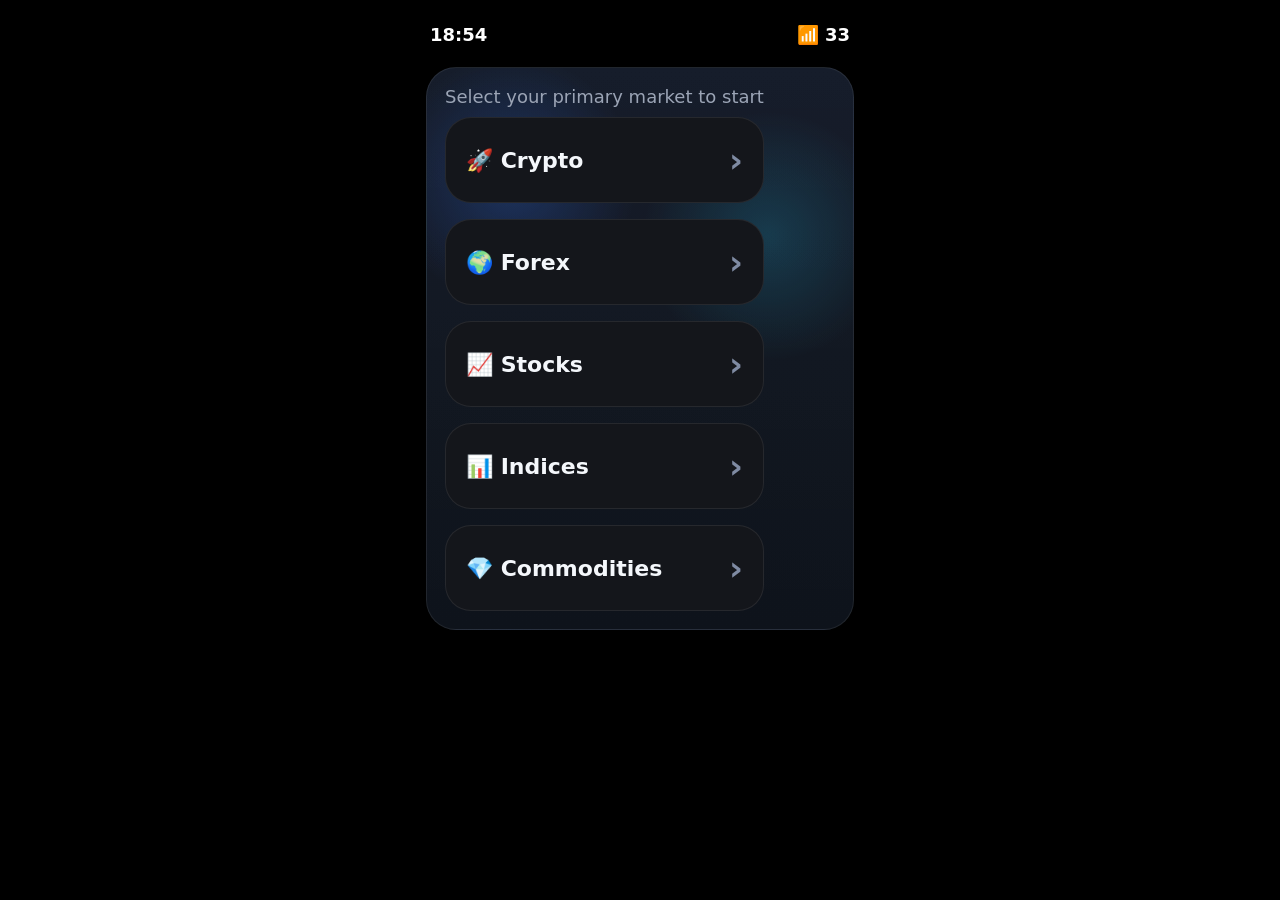
<file: index.html>
<!doctype html>
<html>
<head>
  <meta charset="utf-8"/>
  <meta name="viewport" content="width=device-width,initial-scale=1,viewport-fit=cover"/>
  <title>Choose market</title>
  <link rel="stylesheet" href="assets/styles.css"/>
  <script defer src="assets/app.js"></script>
</head>
<body>
  <div class="app">
    <div class="status"><span>18:54</span><span>📶 33</span></div>
    
<div class="card hero-card">
  <div>
    <div class="section-title">Select your primary market to start</div>
    <div class="stack">
      <a class="choice" href="home.html"><span>🚀 Crypto</span><span class="arrow">›</span></a>
      <a class="choice" href="home.html"><span>🌍 Forex</span><span class="arrow">›</span></a>
      <a class="choice" href="home.html"><span>📈 Stocks</span><span class="arrow">›</span></a>
      <a class="choice" href="home.html"><span>📊 Indices</span><span class="arrow">›</span></a>
      <a class="choice" href="home.html"><span>💎 Commodities</span><span class="arrow">›</span></a>
    </div>
  </div>
</div>

    <div class="footer-space"></div>
  </div>
</body>
</html>
</file>
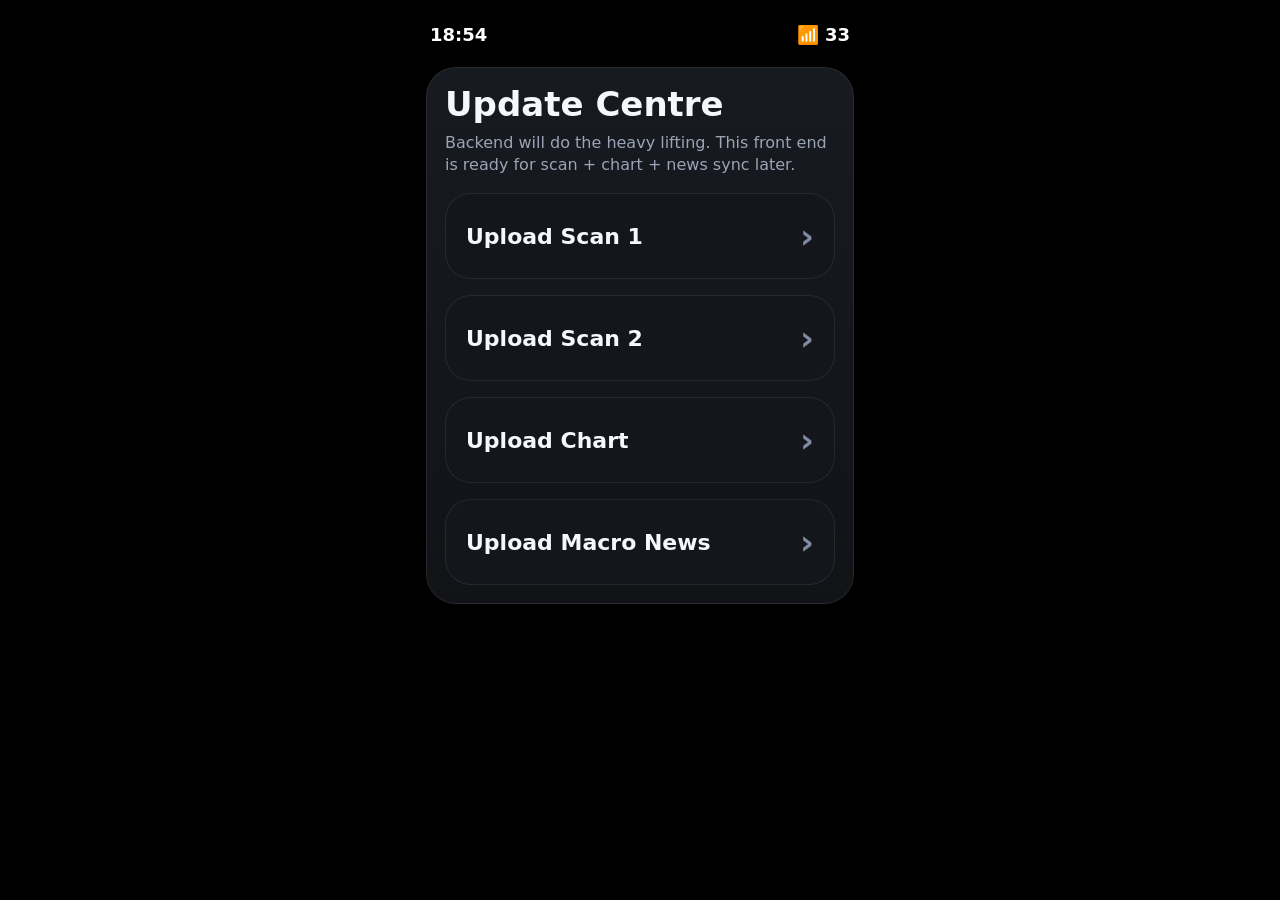
<file: admin.html>
<!doctype html>
<html>
<head>
  <meta charset="utf-8"/>
  <meta name="viewport" content="width=device-width,initial-scale=1,viewport-fit=cover"/>
  <title>Admin</title>
  <link rel="stylesheet" href="assets/styles.css"/>
  <script defer src="assets/app.js"></script>
</head>
<body>
  <div class="app">
    <div class="status"><span>18:54</span><span>📶 33</span></div>
    
<div class="card">
  <h2>Update Centre</h2>
  <div class="sub">Backend will do the heavy lifting. This front end is ready for scan + chart + news sync later.</div>
  <div style="height:18px"></div>
  <div class="stack">
    <div class="choice"><span>Upload Scan 1</span><span class="arrow">›</span></div>
    <div class="choice"><span>Upload Scan 2</span><span class="arrow">›</span></div>
    <div class="choice"><span>Upload Chart</span><span class="arrow">›</span></div>
    <div class="choice"><span>Upload Macro News</span><span class="arrow">›</span></div>
  </div>
</div>

    <div class="footer-space"></div>
  </div>
</body>
</html>
</file>
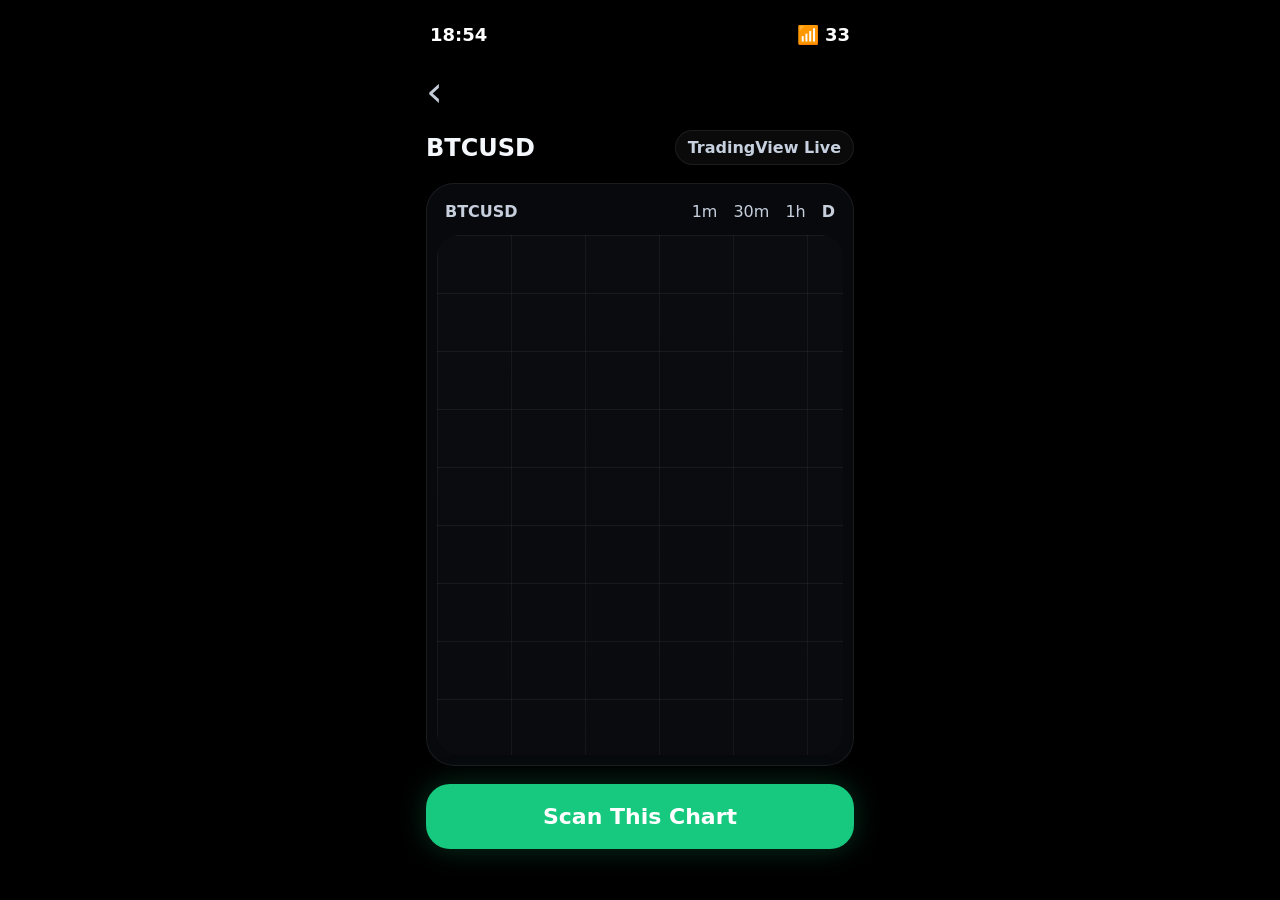
<file: chart.html>
<!doctype html>
<html>
<head>
  <meta charset="utf-8"/>
  <meta name="viewport" content="width=device-width,initial-scale=1,viewport-fit=cover"/>
  <title>Live chart</title>
  <link rel="stylesheet" href="assets/styles.css"/>
  <script defer src="assets/app.js"></script>
</head>
<body onload="renderChart();">
  <div class="app">
    <div class="status"><span>18:54</span><span>📶 33</span></div>
    
<a href="home.html" class="back">‹</a>
<div class="brand"><h1 id="chartTitle">BTCUSD</h1><div class="badge">TradingView Live</div></div>
<div class="chart-shell">
  <div class="toolbar">
    <div class="mini"><strong id="chartTitle2">BTCUSD</strong></div>
    <div class="mini"><span>1m</span><span>30m</span><span>1h</span><span><strong>D</strong></span></div>
  </div>
  <div class="tvchart" id="chartWrap"></div>
</div>
<div style="height:18px"></div>
<a class="btn" href="decision.html">Scan This Chart</a>

    <div class="footer-space"></div>
  </div>
</body>
</html>
</file>
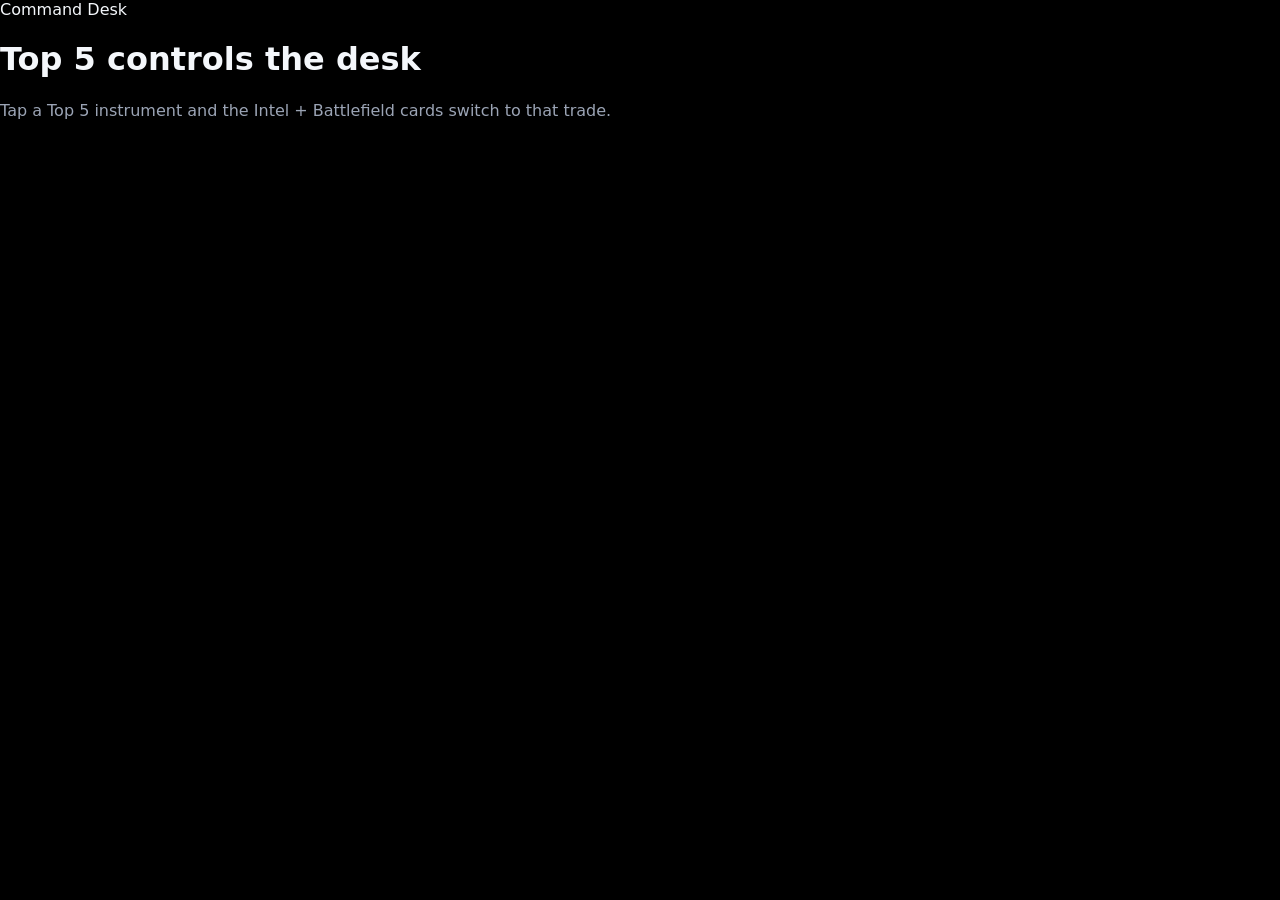
<file: dashboard.html>
<!doctype html><html><head><meta charset='utf-8'><meta name='viewport' content='width=device-width,initial-scale=1'><title>Command Desk</title><link rel='stylesheet' href='assets/styles.css'><script src='assets/app.js'></script></head><body onload="renderDash()"><div class='wrap'><script>document.write(nav('Command Desk'))</script>
<div class='panel'><div class='eyebrow'>Command Desk</div><h1>Top 5 controls the desk</h1><div class='sub'>Tap a Top 5 instrument and the Intel + Battlefield cards switch to that trade.</div><div id='meta' class='chips'></div><div id='top5buttons' class='top5strip'></div></div>
<div id='cards' class='cards'></div>
</div></body></html>
</file>
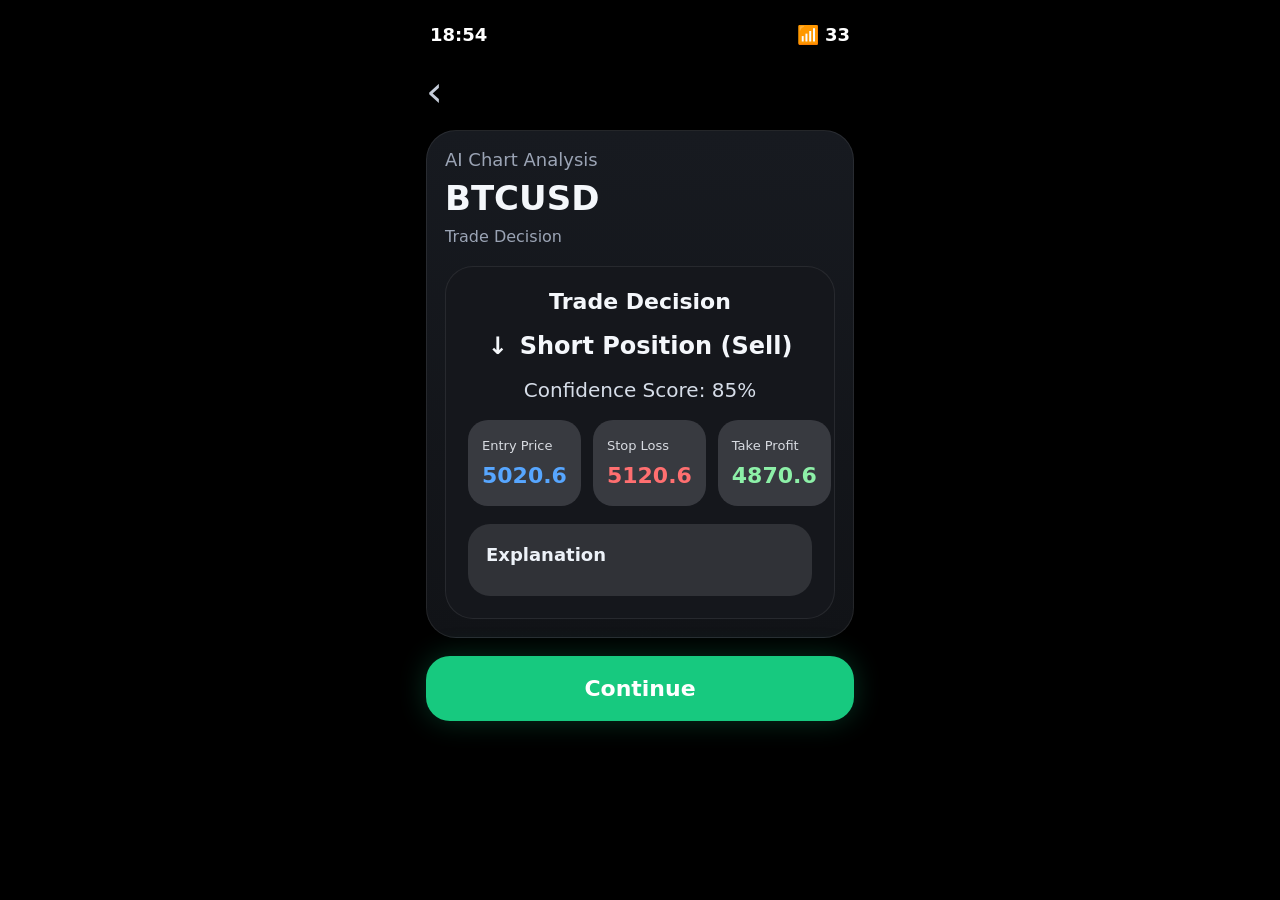
<file: decision.html>
<!doctype html>
<html>
<head>
  <meta charset="utf-8"/>
  <meta name="viewport" content="width=device-width,initial-scale=1,viewport-fit=cover"/>
  <title>Trade decision</title>
  <link rel="stylesheet" href="assets/styles.css"/>
  <script defer src="assets/app.js"></script>
</head>
<body onload="renderDecision();">
  <div class="app">
    <div class="status"><span>18:54</span><span>📶 33</span></div>
    
<a href="chart.html" class="back">‹</a>
<div class="card">
  <div class="section-title">AI Chart Analysis</div>
  <h2 id="decisionTicker">BTCUSD</h2>
  <div class="sub">Trade Decision</div>
  <div class="decision" style="margin-top:18px">
    <h3>Trade Decision</h3>
    <div class="signal"><span>↓</span><span id="signalText">Short Position (Sell)</span></div>
    <div id="conf" class="conf">Confidence Score: 85%</div>
    <div class="levelgrid">
      <div class="levelbox"><div class="lbl">Entry Price</div><div class="num blue" id="entry">5020.6</div></div>
      <div class="levelbox"><div class="lbl">Stop Loss</div><div class="num red" id="stop">5120.6</div></div>
      <div class="levelbox"><div class="lbl">Take Profit</div><div class="num green" id="tp">4870.6</div></div>
    </div>
    <div class="explain">
      <div style="font-size:18px;font-weight:800;margin-bottom:10px">Explanation</div>
      <div id="explanation"></div>
    </div>
  </div>
</div>
<div style="height:18px"></div>
<a class="btn" href="premium.html">Continue</a>

    <div class="footer-space"></div>
  </div>
</body>
</html>
</file>
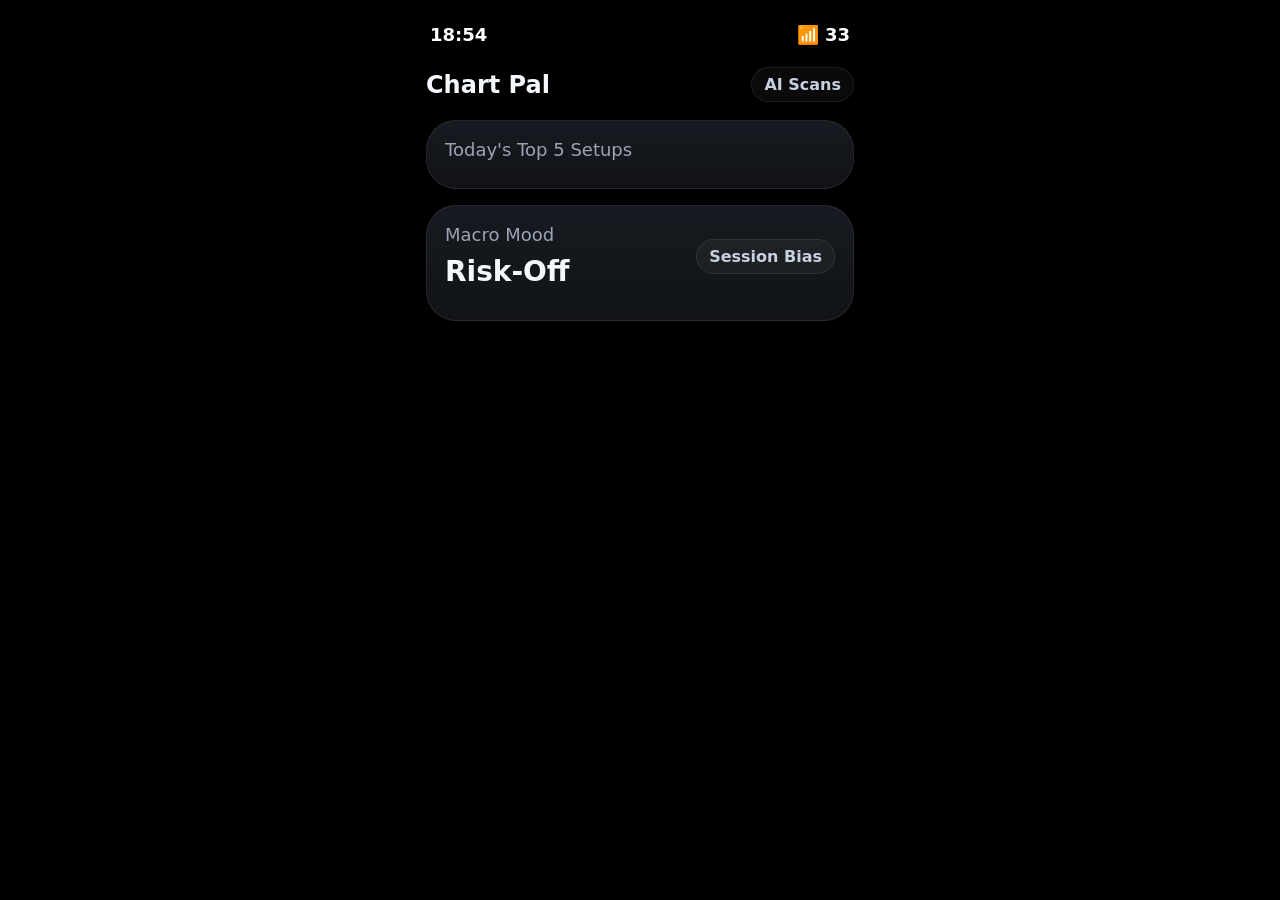
<file: home.html>
<!doctype html>
<html>
<head>
  <meta charset="utf-8"/>
  <meta name="viewport" content="width=device-width,initial-scale=1,viewport-fit=cover"/>
  <title>Top 5</title>
  <link rel="stylesheet" href="assets/styles.css"/>
  <script defer src="assets/app.js"></script>
</head>
<body onload="renderTop5();renderHome();">
  <div class="app">
    <div class="status"><span>18:54</span><span>📶 33</span></div>
    
<div class="brand"><h1>Chart Pal</h1><div class="badge">AI Scans</div></div>
<div class="card">
  <div class="section-title">Today's Top 5 Setups</div>
  <div id="top5List"></div>
</div>
<div style="height:16px"></div>
<div class="card">
  <div class="macro">
    <div>
      <div class="section-title">Macro Mood</div>
      <div id="macroBias" class="big-bias">Risk-Off</div>
    </div>
    <div class="badge">Session Bias</div>
  </div>
  <div id="macroWhy" class="sub" style="margin-top:14px"></div>
</div>

    <div class="footer-space"></div>
  </div>
</body>
</html>
</file>
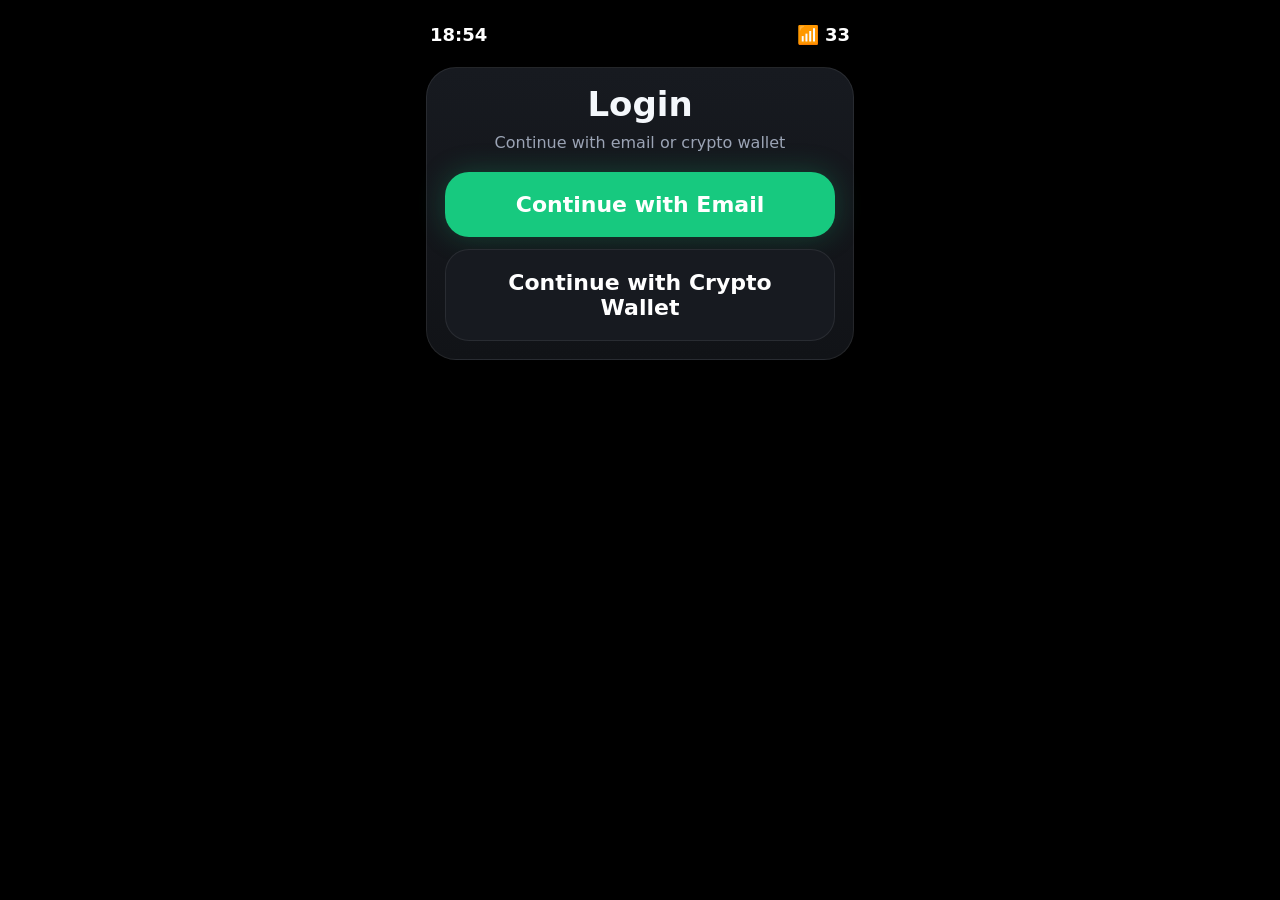
<file: login.html>
<!doctype html>
<html>
<head>
  <meta charset="utf-8"/>
  <meta name="viewport" content="width=device-width,initial-scale=1,viewport-fit=cover"/>
  <title>Login</title>
  <link rel="stylesheet" href="assets/styles.css"/>
  <script defer src="assets/app.js"></script>
</head>
<body>
  <div class="app">
    <div class="status"><span>18:54</span><span>📶 33</span></div>
    
<div class="card center">
  <h2>Login</h2>
  <div class="sub">Continue with email or crypto wallet</div>
  <div style="height:18px"></div>
  <a class="btn" href="home.html">Continue with Email</a>
  <div style="height:12px"></div>
  <a class="btn dark" href="home.html">Continue with Crypto Wallet</a>
</div>

    <div class="footer-space"></div>
  </div>
</body>
</html>
</file>
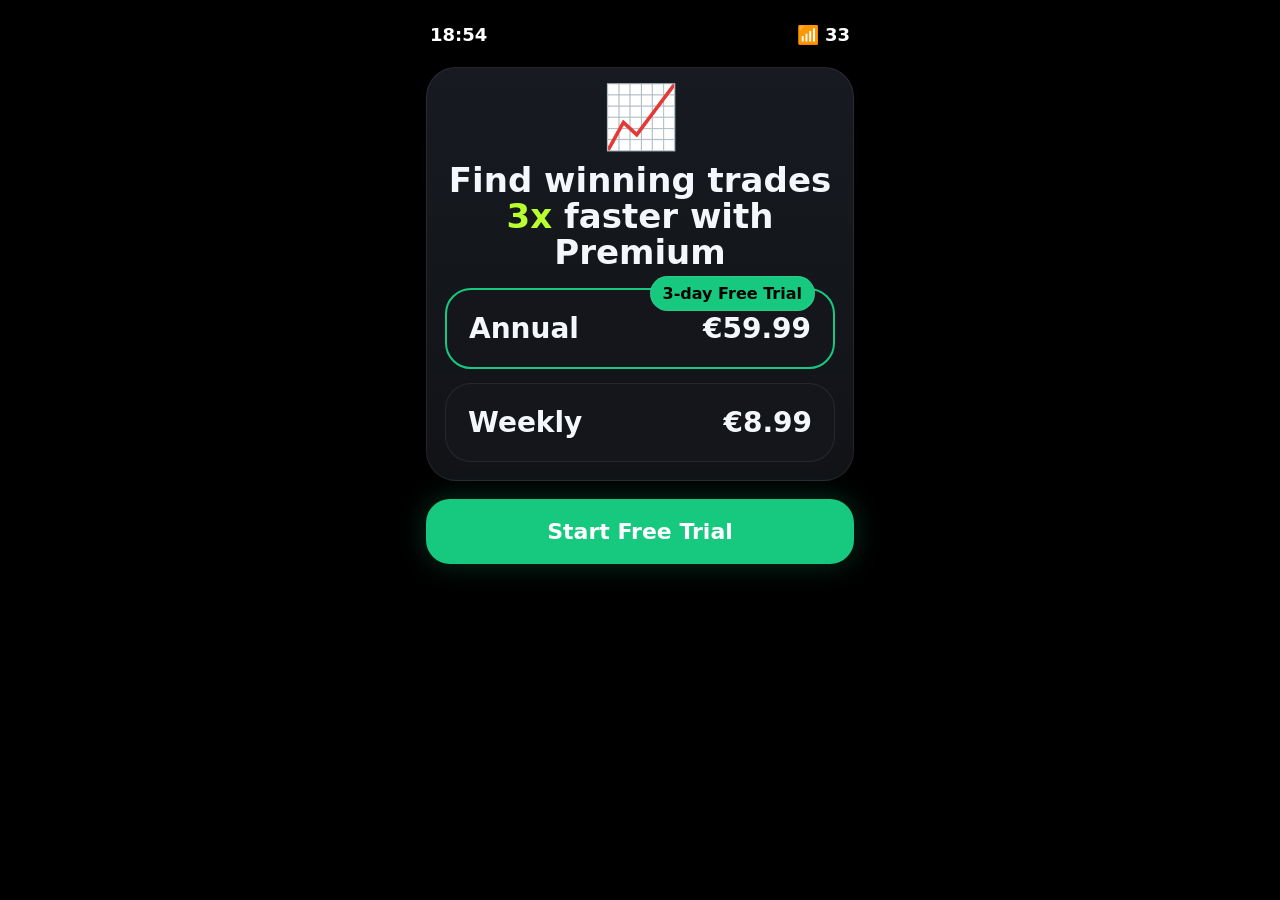
<file: premium.html>
<!doctype html>
<html>
<head>
  <meta charset="utf-8"/>
  <meta name="viewport" content="width=device-width,initial-scale=1,viewport-fit=cover"/>
  <title>Premium</title>
  <link rel="stylesheet" href="assets/styles.css"/>
  <script defer src="assets/app.js"></script>
</head>
<body>
  <div class="app">
    <div class="status"><span>18:54</span><span>📶 33</span></div>
    
<div class="card center">
  <div style="font-size:62px;line-height:1">📈</div>
  <h2 style="margin-top:14px">Find winning trades <span style="color:#b8ff2f">3x</span> faster with Premium</h2>
  <div style="height:18px"></div>
  <div class="pricecard" style="border:2px solid #17c97f;position:relative">
    <div class="badge" style="position:absolute;right:18px;top:-14px;background:#17c97f;color:#000">3-day Free Trial</div>
    <div class="toprow">
      <div style="font-size:28px;font-weight:900">Annual</div>
      <div style="font-size:28px;font-weight:900">€59.99</div>
    </div>
  </div>
  <div style="height:14px"></div>
  <div class="pricecard">
    <div class="toprow">
      <div style="font-size:28px;font-weight:900">Weekly</div>
      <div style="font-size:28px;font-weight:900">€8.99</div>
    </div>
  </div>
</div>
<div style="height:18px"></div>
<a class="btn" href="home.html">Start Free Trial</a>

    <div class="footer-space"></div>
  </div>
</body>
</html>
</file>
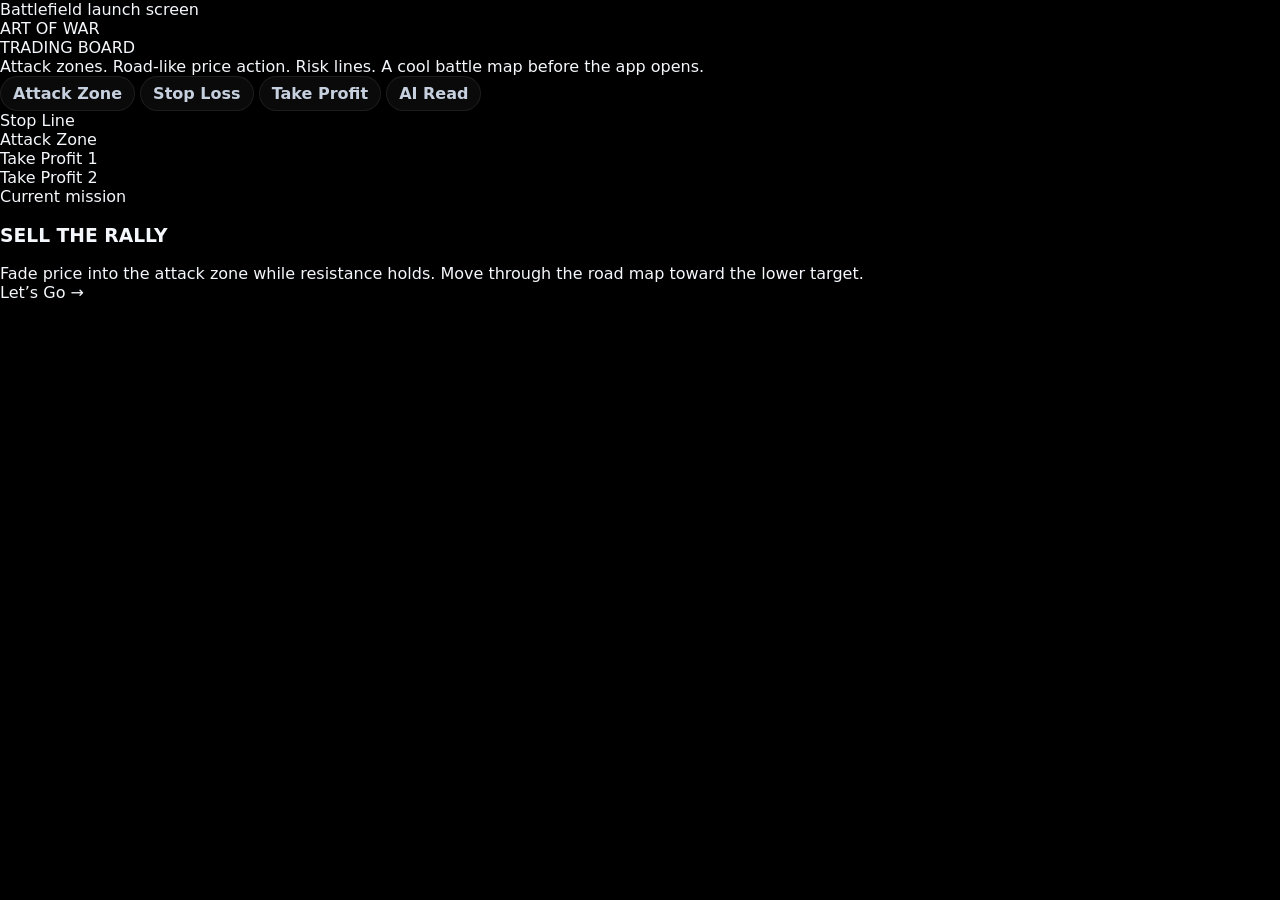
<file: splash.html>
<!doctype html><html><head><meta charset="utf-8"><meta name="viewport" content="width=device-width,initial-scale=1"><title>Splash</title><link rel="stylesheet" href="assets/styles.css"><script src="assets/app.js"></script></head><body><div class="wrap"><script>document.write(nav(""))</script>
<div class="splash-wrap">
  <div class="splash-card">
    <div class="eyebrow">Battlefield launch screen</div>
    <div class="splash-grid">
      <div>
        <div class="splash-title">ART OF WAR<br>TRADING BOARD</div>
        <div class="splash-sub">Attack zones. Road-like price action. Risk lines. A cool battle map before the app opens.</div>
        <div class="badge-row">
          <span class="badge">Attack Zone</span>
          <span class="badge">Stop Loss</span>
          <span class="badge">Take Profit</span>
          <span class="badge">AI Read</span>
        </div>
      </div>
      <div class="trump-board">
        <div class="battle-scene">
          <div class="line-stop"></div>
          <div class="line-entry"></div>
          <div class="line-t1"></div>
          <div class="line-t2"></div>
          <div class="attack-zone"></div>
          <div class="price-road"></div>
          <div class="label ls">Stop Line</div>
          <div class="label le">Attack Zone</div>
          <div class="label ltg1">Take Profit 1</div>
          <div class="label ltg2">Take Profit 2</div>
          <div class="mission-card">
            <div class="eyebrow">Current mission</div>
            <h3>SELL THE RALLY</h3>
            <div class="note">Fade price into the attack zone while resistance holds. Move through the road map toward the lower target.</div>
            <a class="lets-go" href="index.html">Let’s Go →</a>
          </div>
        </div>
      </div>
    </div>
  </div>
</div>
</div></body></html>
</file>
<file: assets/styles.css>
:root{
  --bg:#050608; --panel:#111317; --panel2:#171a20; --line:rgba(255,255,255,.08);
  --text:#f4f7fb; --muted:#9ba4b5; --green:#19d38a; --red:#ef6461; --amber:#d6b06d;
}
*{box-sizing:border-box}
html,body{margin:0;padding:0;background:#000;color:var(--text);font-family:Inter,system-ui,Arial,sans-serif}
a{text-decoration:none;color:inherit}
.app{max-width:460px;margin:0 auto;min-height:100vh;padding:18px 16px 28px}
.status{display:flex;justify-content:space-between;color:#fff;font-weight:700;font-size:18px;margin:6px 4px 22px}
.card{background:linear-gradient(180deg,var(--panel2),var(--panel));border:1px solid var(--line);border-radius:30px;padding:18px;box-shadow:0 18px 40px rgba(0,0,0,.38)}
.hero-card{min-height:240px;display:flex;align-items:flex-end;background:
 radial-gradient(circle at 20% 20%, rgba(52,121,255,.26), transparent 22%),
 radial-gradient(circle at 80% 30%, rgba(37,208,255,.18), transparent 24%),
 linear-gradient(180deg, rgba(255,255,255,.04), rgba(255,255,255,.01)),
 linear-gradient(180deg,#0d1422,#0b1018)}
.brand{display:flex;justify-content:space-between;align-items:center;margin-bottom:18px}
.brand h1{margin:0;font-size:24px;font-weight:900}
.brand .gold{color:var(--amber)}
.badge{display:inline-flex;padding:7px 12px;border:1px solid var(--line);border-radius:999px;background:rgba(255,255,255,.04);font-weight:700;color:#c6d0df}
h2{margin:0;font-size:34px;line-height:1.06;font-weight:900}
.sub{color:var(--muted);font-size:16px;line-height:1.35;margin-top:10px}
.stack{display:grid;gap:16px}
.choice{display:flex;align-items:center;justify-content:space-between;padding:22px 20px;border-radius:26px;background:#14161b;border:1px solid var(--line);font-size:22px;font-weight:800}
.choice span:first-child{display:flex;align-items:center;gap:14px}
.arrow{font-size:34px;color:#7f8ba3}
.toprow{display:flex;align-items:center;justify-content:space-between;gap:10px}
.small{font-size:13px;color:var(--muted)}
.score{font-size:42px;color:var(--amber);font-weight:900}
.pill{padding:8px 14px;border-radius:999px;border:1px solid var(--line);font-weight:800}
.buy{background:rgba(25,211,138,.14);color:#a6ffd7}
.sell{background:rgba(239,100,97,.14);color:#ffbab8}
.btn{display:block;width:100%;padding:20px;border-radius:24px;border:none;background:#17c97f;color:#fff;text-align:center;font-size:22px;font-weight:900;box-shadow:0 0 28px rgba(23,201,127,.25)}
.btn.dark{background:#171a20;border:1px solid var(--line);box-shadow:none}
.section-title{font-size:18px;color:var(--muted);margin-bottom:10px}
.top-item{display:block;padding:18px;border-radius:24px;background:#14161b;border:1px solid var(--line)}
.top-item + .top-item{margin-top:12px}
.chart-shell{background:#07090d;border:1px solid var(--line);border-radius:28px;padding:10px;overflow:hidden}
.toolbar{display:flex;align-items:center;justify-content:space-between;color:#dbe1ea;padding:8px 8px 14px;font-size:16px}
.toolbar .mini{display:flex;gap:16px;align-items:center;color:#c7cfdd}
.tvchart{height:520px;border-radius:22px;background:
 linear-gradient(rgba(255,255,255,.06) 1px, transparent 1px),
 linear-gradient(90deg, rgba(255,255,255,.05) 1px, transparent 1px),
 linear-gradient(180deg, #0a0c10, #090b0e);
 background-size: 100% 58px, 74px 100%, 100% 100%;
 position:relative;overflow:hidden}
.tvchart svg{position:absolute;inset:0;width:100%;height:100%}
.decision{padding:22px;border-radius:28px;background:#15171c;border:1px solid var(--line)}
.decision h3{font-size:22px;text-align:center;margin:0 0 18px}
.signal{display:flex;align-items:center;gap:12px;justify-content:center;font-size:24px;font-weight:800}
.conf{font-size:20px;text-align:center;color:#d6dde8;margin:18px 0}
.levelgrid{display:grid;grid-template-columns:repeat(3,1fr);gap:12px}
.levelbox{background:#383a40;border-radius:20px;padding:18px 14px}
.levelbox .lbl{font-size:13px;color:#d8dbe1}
.levelbox .num{font-size:22px;font-weight:900;margin-top:10px}
.blue{color:#57a6ff}.red{color:#ff6f70}.green{color:#8df0a8}
.explain{margin-top:18px;background:#303237;border-radius:22px;padding:18px;line-height:1.45;color:#edf2f8;font-size:18px}
.navrow{display:flex;gap:10px;overflow:auto;padding-bottom:6px}
.navpill{white-space:nowrap;padding:10px 14px;border-radius:999px;background:#15171c;border:1px solid var(--line);font-weight:800}
.macro{display:grid;grid-template-columns:1fr auto;gap:12px;align-items:center}
.big-bias{font-size:28px;font-weight:900}
.bias-red{color:#ff8f8e}.bias-green{color:#8df0a8}
.pricecard{padding:22px;border-radius:26px;background:#14161b;border:1px solid var(--line)}
.center{text-align:center}
.back{font-size:42px;display:inline-block;margin-bottom:14px;color:#c5ccd9}
.footer-space{height:18px}
</file>
